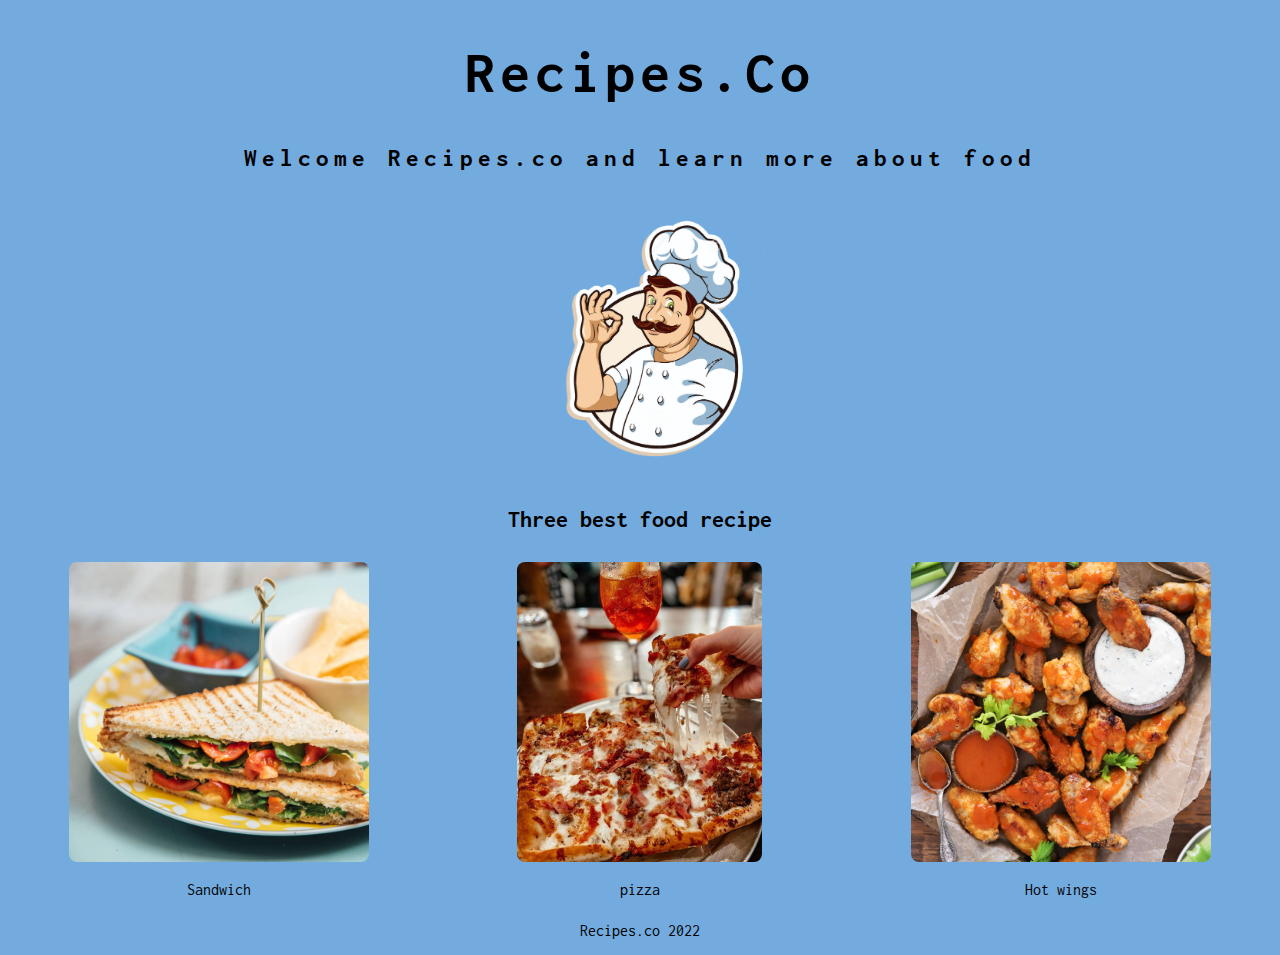
<file: index.html>
<!DOCTYPE html>
<html lang="en">
<head>
    <meta charset="UTF-8">
    <meta http-equiv="X-UA-Compatible" content="IE=edge">
    <meta name="viewport" content="width=device-width, initial-scale=1.0">
    <title>Recipes.co</title>
    <link rel="preconnect" href="https://fonts.googleapis.com"> 
<link rel="preconnect" href="https://fonts.gstatic.com" crossorigin> 
<link href="https://fonts.googleapis.com/css2?family=Inconsolata&display=swap" rel="stylesheet">
    <link rel="stylesheet" href="public/styles.css">
</head>
<body>

 
    

    <div class = "main">

        <h1>Recipes.Co</h1>

        <h5>Welcome Recipes.co and learn more about food</h5>
        <img class = "logo" src = "images/chef.png">



    </div>

    <div class = "second">

        <h2>Three best food recipe</h2>

        <div class=" food">
            <div class = "menu">
                <a href = "recipes/sandwitch.html"><img class = "food-img" src = "images/sandwhich.jpeg" alt="sandwich"></a>
                
                <p>Sandwich</p>


            </div>
     
            <div class = "menu">
                <a href = "recipes/pizza.html"><img class = "food-img" src = "images/pizza.jpeg" alt="sandwich"></a>
                <p>pizza</p>
     
            </div>
     
            <div class = "menu">
                <a href = "recipes/wings.html"><img class = "food-img" src = "images/hot_wings.png" alt="sandwich"></a>
                <p>Hot wings</p>
     
            </div>

        </div>
    
    </div>

    <footer>
        <p>Recipes.co 2022</p>
    </footer>

    
</body>
</html>
</file>
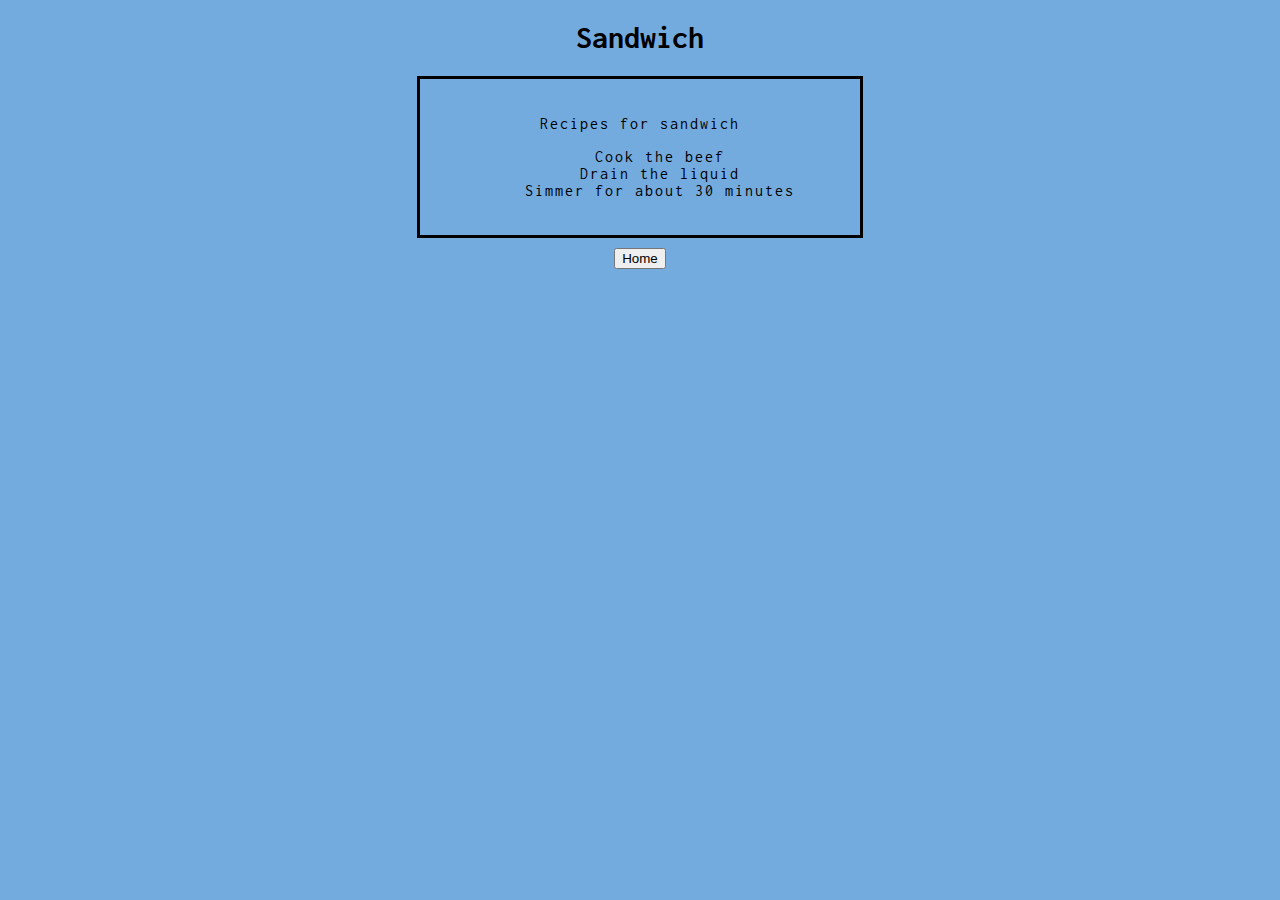
<file: recipes/sandwitch.html>
<!DOCTYPE html>
<html lang="en">
<head>
    <meta charset="UTF-8">
    <meta http-equiv="X-UA-Compatible" content="IE=edge">
    <meta name="viewport" content="width=device-width, initial-scale=1.0">
    <title>Sandwich</title>

    <link rel="preconnect" href="https://fonts.googleapis.com"> 
    <link rel="preconnect" href="https://fonts.gstatic.com" crossorigin> 
    <link href="https://fonts.googleapis.com/css2?family=Inconsolata&display=swap" rel="stylesheet">
    <link rel="stylesheet" href="../public/styles.css">
</head>
<body>
    <h1>Sandwich</h1>
    
   

    <div class="container">
 <p>Recipes for sandwich</p>
        <ol>
            <li>Cook the beef</li>
            <li>Drain the liquid</li>
            <li>Simmer for about 30 minutes</li>
        </ol>

    </div>

    <div class = "back">
        <button type="button">Home</button>
    </div>
    
</body>
</html>
</file>
<file: public/styles.css>
body {
    background-color: rgb(116, 171, 223);
    font-family: 'Inconsolata', monospace;
}
h1 {
    text-align: center;
}
.main {
    margin-bottom: 20px;
    text-align: center;
    letter-spacing: 5px;
    font-size: 30px;
    
}

.logo {
    text-align: center;
    width: 250px;
}

.second {

    position: static;
    text-align: center;
    border-radius: 50px;
}
img {
    border-radius: 8px;
  }



.food-img {
    max-width: 100%;
    max-height: 100%;

}



.menu {
    width: 300px;
    height: 300px;
}


.food {
    
    display:flex;
    flex-wrap: nowrap;
    justify-content: space-around;

    margin: 0 auto;
    padding: 10px 0;
   
    
}

.container {
    
    padding: 20px;
    letter-spacing: 2px;
    width: 400px;
    margin-left: auto;
    margin-right: auto;
    border-style: solid;
   text-align: center;
   
}

.container:hover {
    border-style: solid;
    border-color: white;
}


ol li {
    list-style-type: none;

}

.back {
    padding: 10px;
    text-align: center;
}






footer {
    text-align: center;
    margin-top: 50px;
}
</file>
